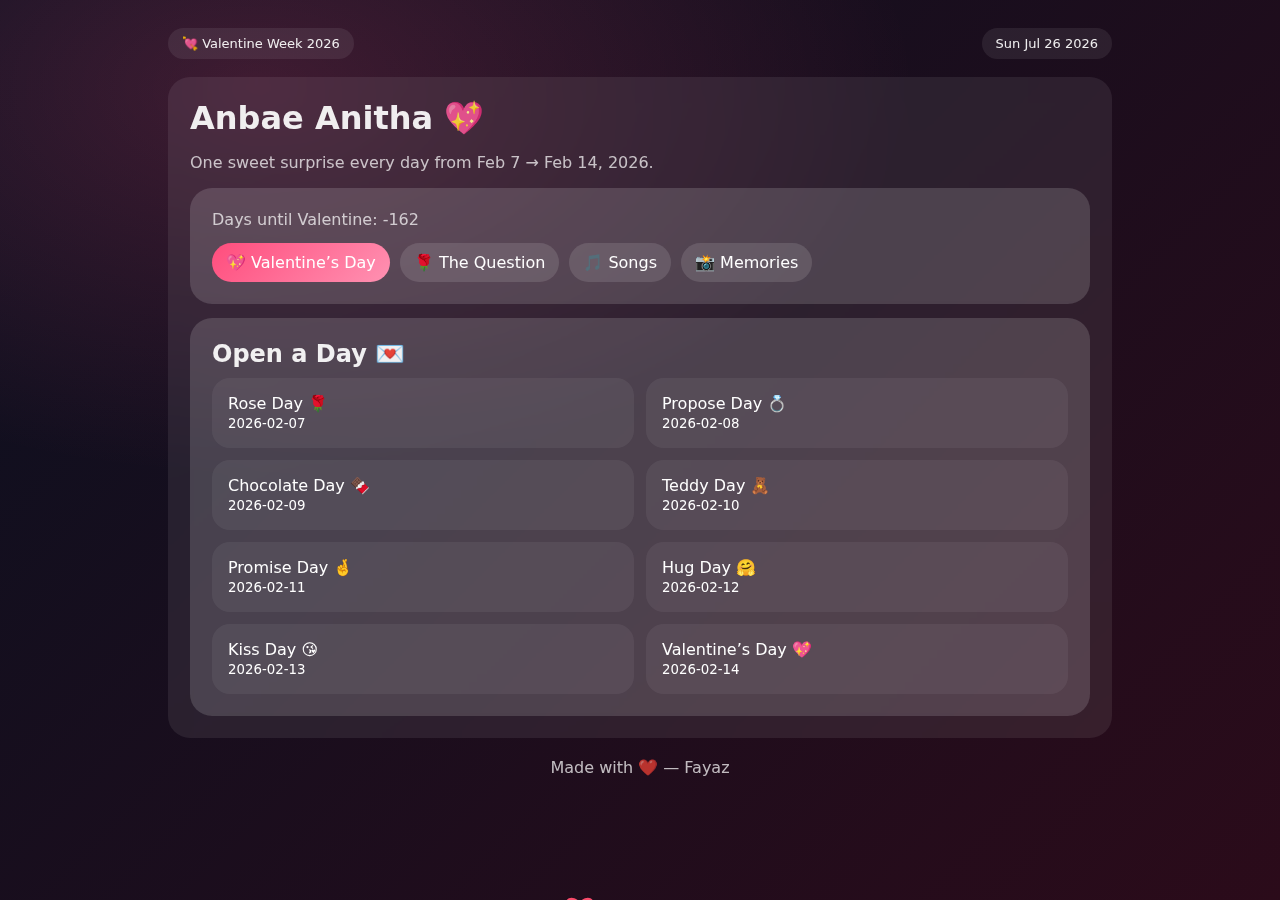
<file: index.html>
<!doctype html>
<html lang="en">
<head>
  <meta charset="utf-8" />
  <meta name="viewport" content="width=device-width,initial-scale=1" />
  <title>Valentine Week 2026 💘</title>
  <link rel="stylesheet" href="styles.css" />
  <link rel="stylesheet" href="week.css" />
</head>
<body>
<canvas id="hearts"></canvas>

<div class="wrap">
  <header>
    <div class="badge">💘 Valentine Week 2026</div>
    <div class="badge" id="today"></div>
  </header>

  <section class="hero">
    <h1>Anbae <span id="herName">Ghai</span> 💖</h1>
    <p class="sub">
      One sweet surprise every day from Feb 7 → Feb 14, 2026.
    </p>

    <div class="card" style="margin-top:14px">
      <div id="countdown" class="sub"></div>

      <div style="margin-top:14px; display:flex; gap:10px; flex-wrap:wrap;">
        <a class="btn primary" href="valentine.html">💖 Valentine’s Day</a>
        <a class="btn" href="question.html">🌹 The Question</a>
        <a class="btn" href="songs.html">🎵 Songs</a>
        <a class="btn" href="memories.html">📸 Memories</a>
      </div>
    </div>

    <div class="card" style="margin-top:14px">
      <h2 style="margin:0 0 10px">Open a Day 💌</h2>
      <div id="daysGrid" class="daysGrid"></div>
      
    </div>
  </section>

  <footer>Made with ❤️ — <span id="yourName">Fayaz</span></footer>
</div>

<script src="app.js"></script>
<script src="week.js"></script>
</body>
</html>
</file>
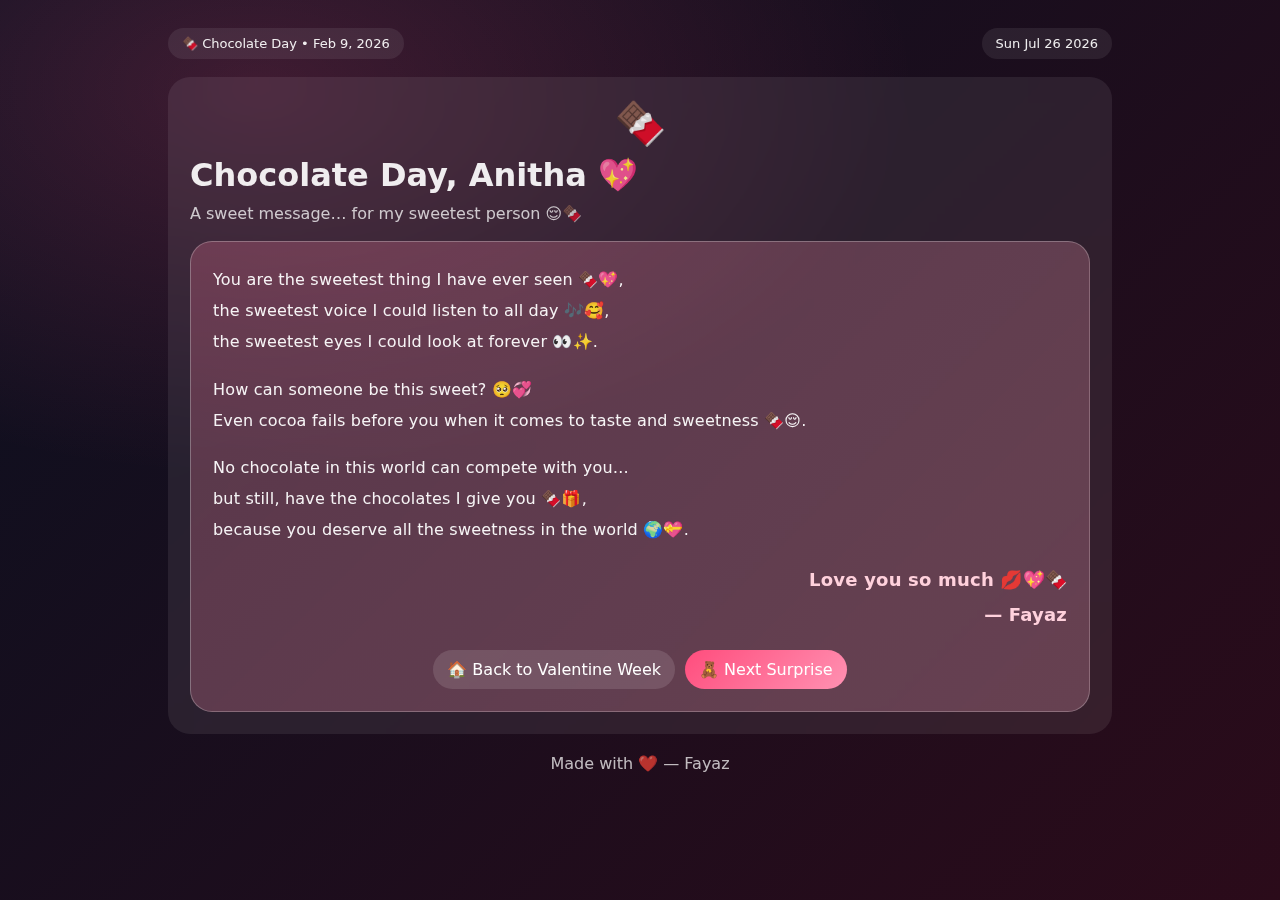
<file: chocolate.html>
<!doctype html>
<html lang="en">
<head>
  <meta charset="utf-8" />
  <meta name="viewport" content="width=device-width,initial-scale=1" />
  <title>Chocolate Day 🍫</title>

  <link rel="stylesheet" href="styles.css" />

  <style>
    .loveCard{
      background: linear-gradient(135deg, rgba(255,77,125,.18), rgba(255,145,178,.18));
      border: 1px solid rgba(255,255,255,.25);
      backdrop-filter: blur(12px);
      animation: fadeIn 1.1s ease;
    }
    .loveText{
      font-size:16px;
      line-height:1.95;
      color:rgba(255,255,255,.95);
      letter-spacing:0.2px;
    }
    .loveText p{ margin:0 0 16px; }
    .sign{
      font-size:18px;
      font-weight:650;
      color:#ffd1dc;
      text-align:right;
      margin-top:18px;
    }
    .iconTop{
      font-size:42px;
      text-align:center;
      margin-bottom:8px;
      animation: float 3s ease-in-out infinite;
    }
    .sub2{ color: rgba(255,255,255,.75); margin-top:0; }
    @keyframes fadeIn{
      from{ opacity:0; transform:translateY(14px); }
      to{ opacity:1; transform:translateY(0); }
    }
    @keyframes float{
      0%{ transform:translateY(0); }
      50%{ transform:translateY(-6px); }
      100%{ transform:translateY(0); }
    }
  </style>
</head>

<body>
<canvas id="hearts"></canvas>

<div class="wrap">
  <header>
    <div class="badge">🍫 Chocolate Day • Feb 9, 2026</div>
    <div class="badge" id="today"></div>
  </header>

  <!-- MAIN (unlocked) -->
  <section class="hero" id="main">
    <div class="iconTop">🍫</div>

    <h1>Chocolate Day, <span id="herName">My Love</span> 💖</h1>
    <p class="sub sub2">A sweet message… for my sweetest person 😌🍫</p>

    <div class="card loveCard" style="margin-top:18px">
      <div class="loveText">

        <p>
          You are the sweetest thing I have ever seen 🍫💖,<br>
          the sweetest voice I could listen to all day 🎶🥰,<br>
          the sweetest eyes I could look at forever 👀✨.
        </p>

        <p>
          How can someone be this sweet? 🥺💞<br>
          Even cocoa fails before you when it comes to taste and sweetness 🍫😌.
        </p>

        <p>
          No chocolate in this world can compete with you…<br>
          but still, have the chocolates I give you 🍫🎁,<br>
          because you deserve all the sweetness in the world 🌍💝.
        </p>

        <p class="sign">
          Love you so much 💋💖🍫<br>
          — <span id="yourName">Your Name</span>
        </p>

      </div>

      <div style="margin-top:18px; text-align:center; display:flex; gap:10px; justify-content:center; flex-wrap:wrap;">
        <a class="btn" href="index.html">🏠 Back to Valentine Week</a>
        <a class="btn primary" href="teddy.html">🧸 Next Surprise</a>
      </div>
    </div>
  </section>

  <!-- LOCKED -->
  <section class="hero" id="locked" style="display:none;">
    <div class="card" style="text-align:center;">
      <div style="font-size:44px; margin-bottom:10px;">🔒</div>
      <h1 style="margin-bottom:8px;">Locked</h1>
      <p class="sub">This page unlocks on <b>Feb 9, 2026</b>.</p>
      <div style="margin-top:14px;">
        <a class="btn primary" href="index.html">🏠 Back</a>
      </div>
    </div>
  </section>

  <footer>Made with ❤️ — <span id="yourName">Your Name</span></footer>
</div>

<script src="app.js"></script>
<script src="week.js"></script>
<script>
  // Lock check (uses week.js unlocked() function)
  if (typeof unlocked === "function" && !unlocked("2026-02-09")) {
    document.getElementById("main").style.display = "none";
    document.getElementById("locked").style.display = "block";
  }
</script>
</body>
</html>
</file>
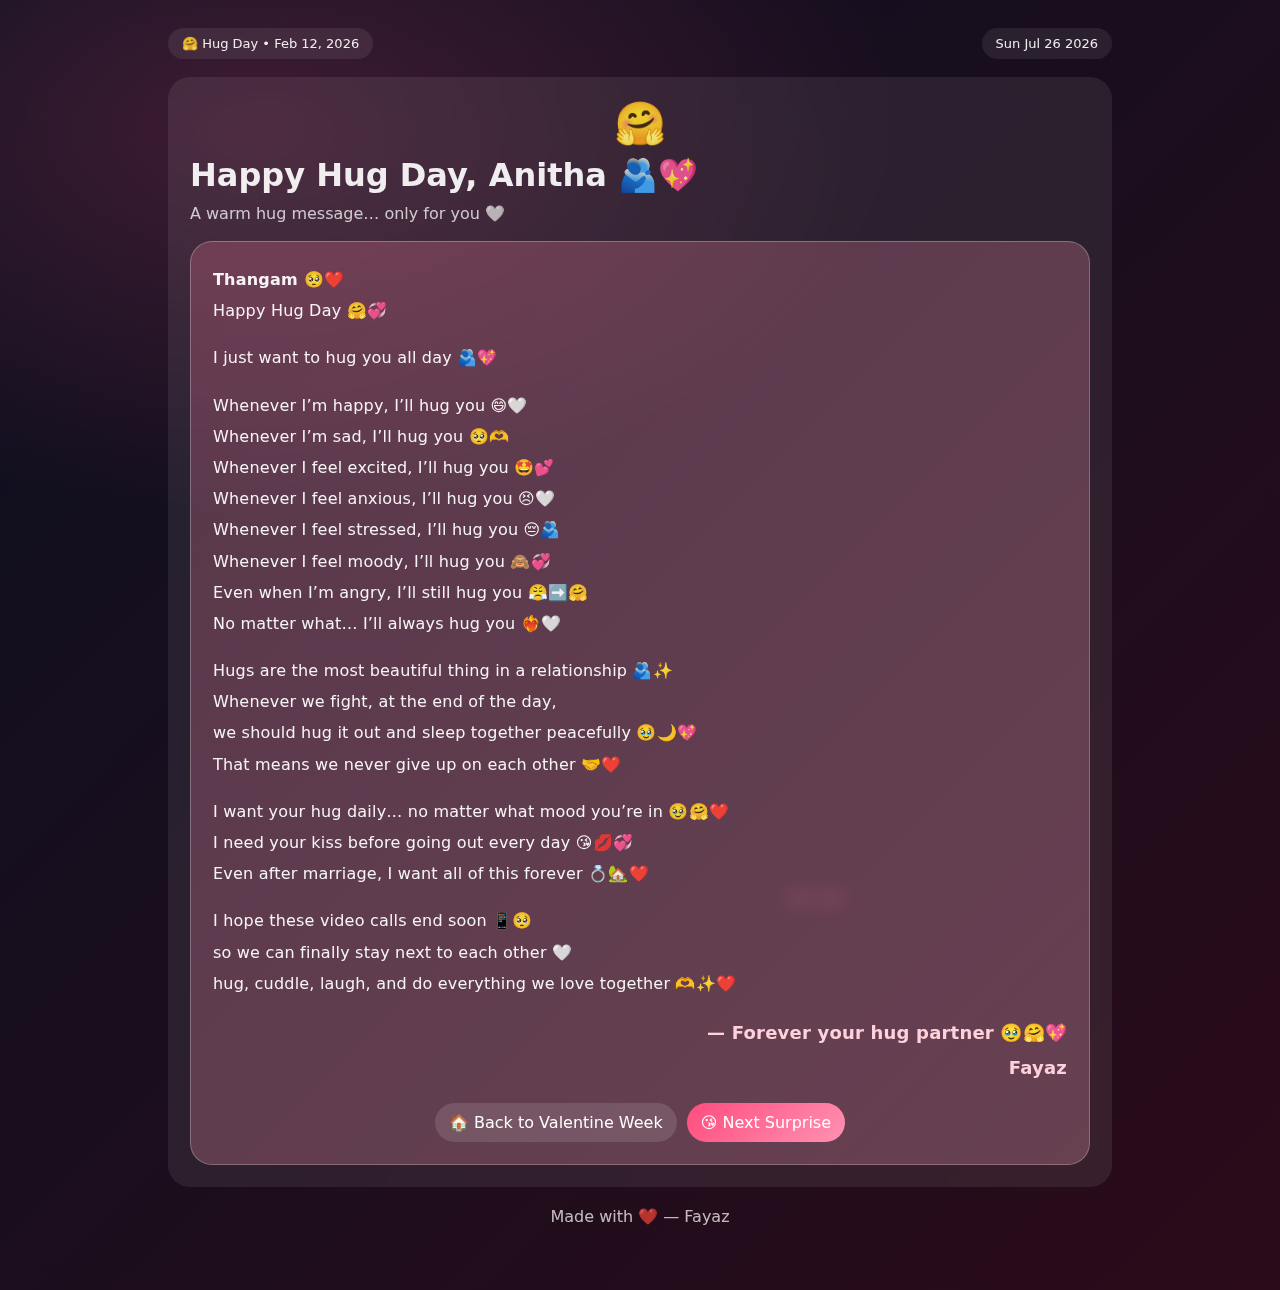
<file: hug.html>
<!doctype html>
<html lang="en">
<head>
  <meta charset="utf-8" />
  <meta name="viewport" content="width=device-width,initial-scale=1" />
  <title>Hug Day 🤗</title>

  <link rel="stylesheet" href="styles.css" />

  <style>
    .loveCard{
      background: linear-gradient(135deg, rgba(255,77,125,.18), rgba(255,145,178,.18));
      border: 1px solid rgba(255,255,255,.25);
      backdrop-filter: blur(12px);
      animation: fadeIn 1.1s ease;
    }
    .loveText{
      font-size:16px;
      line-height:1.95;
      color:rgba(255,255,255,.95);
      letter-spacing:0.2px;
    }
    .loveText p{ margin:0 0 16px; }
    .sign{
      font-size:18px;
      font-weight:650;
      color:#ffd1dc;
      text-align:right;
      margin-top:18px;
    }
    .iconTop{
      font-size:42px;
      text-align:center;
      margin-bottom:8px;
      animation: float 3s ease-in-out infinite;
    }
    .sub2{ color: rgba(255,255,255,.75); margin-top:0; }
    @keyframes fadeIn{
      from{ opacity:0; transform:translateY(14px); }
      to{ opacity:1; transform:translateY(0); }
    }
    @keyframes float{
      0%{ transform:translateY(0); }
      50%{ transform:translateY(-6px); }
      100%{ transform:translateY(0); }
    }
  </style>
</head>

<body>
<canvas id="hearts"></canvas>

<div class="wrap">
  <header>
    <div class="badge">🤗 Hug Day • Feb 12, 2026</div>
    <div class="badge" id="today"></div>
  </header>

  <!-- MAIN (unlocked) -->
  <section class="hero" id="main">
    <div class="iconTop">🤗</div>

    <h1>Happy Hug Day, <span id="herName">My Love</span> 🫂💖</h1>
    <p class="sub sub2">A warm hug message… only for you 🤍</p>

    <div class="card loveCard" style="margin-top:18px">
      <div class="loveText">

        <p><b>Thangam 🥺❤️</b><br>Happy Hug Day 🤗💞</p>

        <p>
          I just want to hug you all day 🫂💖
        </p>

        <p>
          Whenever I’m happy, I’ll hug you 😄🤍<br>
          Whenever I’m sad, I’ll hug you 🥺🫶<br>
          Whenever I feel excited, I’ll hug you 🤩💕<br>
          Whenever I feel anxious, I’ll hug you 😣🤍<br>
          Whenever I feel stressed, I’ll hug you 😔🫂<br>
          Whenever I feel moody, I’ll hug you 🙈💞<br>
          Even when I’m angry, I’ll still hug you 😤➡️🤗<br>
          No matter what… I’ll always hug you ❤️‍🔥🤍
        </p>

        <p>
          Hugs are the most beautiful thing in a relationship 🫂✨<br>
          Whenever we fight, at the end of the day,<br>
          we should hug it out and sleep together peacefully 🥹🌙💖<br>
          That means we never give up on each other 🤝❤️
        </p>

        <p>
          I want your hug daily… no matter what mood you’re in 🥹🤗❤️<br>
          I need your kiss before going out every day 😘💋💞<br>
          Even after marriage, I want all of this forever 💍🏡❤️
        </p>

        <p>
          I hope these video calls end soon 📱🥺<br>
          so we can finally stay next to each other 🤍<br>
          hug, cuddle, laugh, and do everything we love together 🫶✨❤️
        </p>

        <p class="sign">
          — Forever your hug partner 🥹🤗💖<br>
          <span id="yourName">Your Name</span>
        </p>

      </div>

      <div style="margin-top:18px; text-align:center; display:flex; gap:10px; justify-content:center; flex-wrap:wrap;">
        <a class="btn" href="index.html">🏠 Back to Valentine Week</a>
        <a class="btn primary" href="kiss.html">😘 Next Surprise</a>
      </div>
    </div>
  </section>

  <!-- LOCKED -->
  <section class="hero" id="locked" style="display:none;">
    <div class="card" style="text-align:center;">
      <div style="font-size:44px; margin-bottom:10px;">🔒</div>
      <h1 style="margin-bottom:8px;">Locked</h1>
      <p class="sub">This page unlocks on <b>Feb 12, 2026</b>.</p>
      <div style="margin-top:14px;">
        <a class="btn primary" href="index.html">🏠 Back</a>
      </div>
    </div>
  </section>

  <footer>Made with ❤️ — <span id="yourName">Your Name</span></footer>
</div>

<script src="app.js"></script>
<script src="week.js"></script>
<script>
  // Lock check (uses week.js unlocked() function)
  if (typeof unlocked === "function" && !unlocked("2026-02-12")) {
    document.getElementById("main").style.display = "none";
    document.getElementById("locked").style.display = "block";
  }
</script>
</body>
</html>
</file>
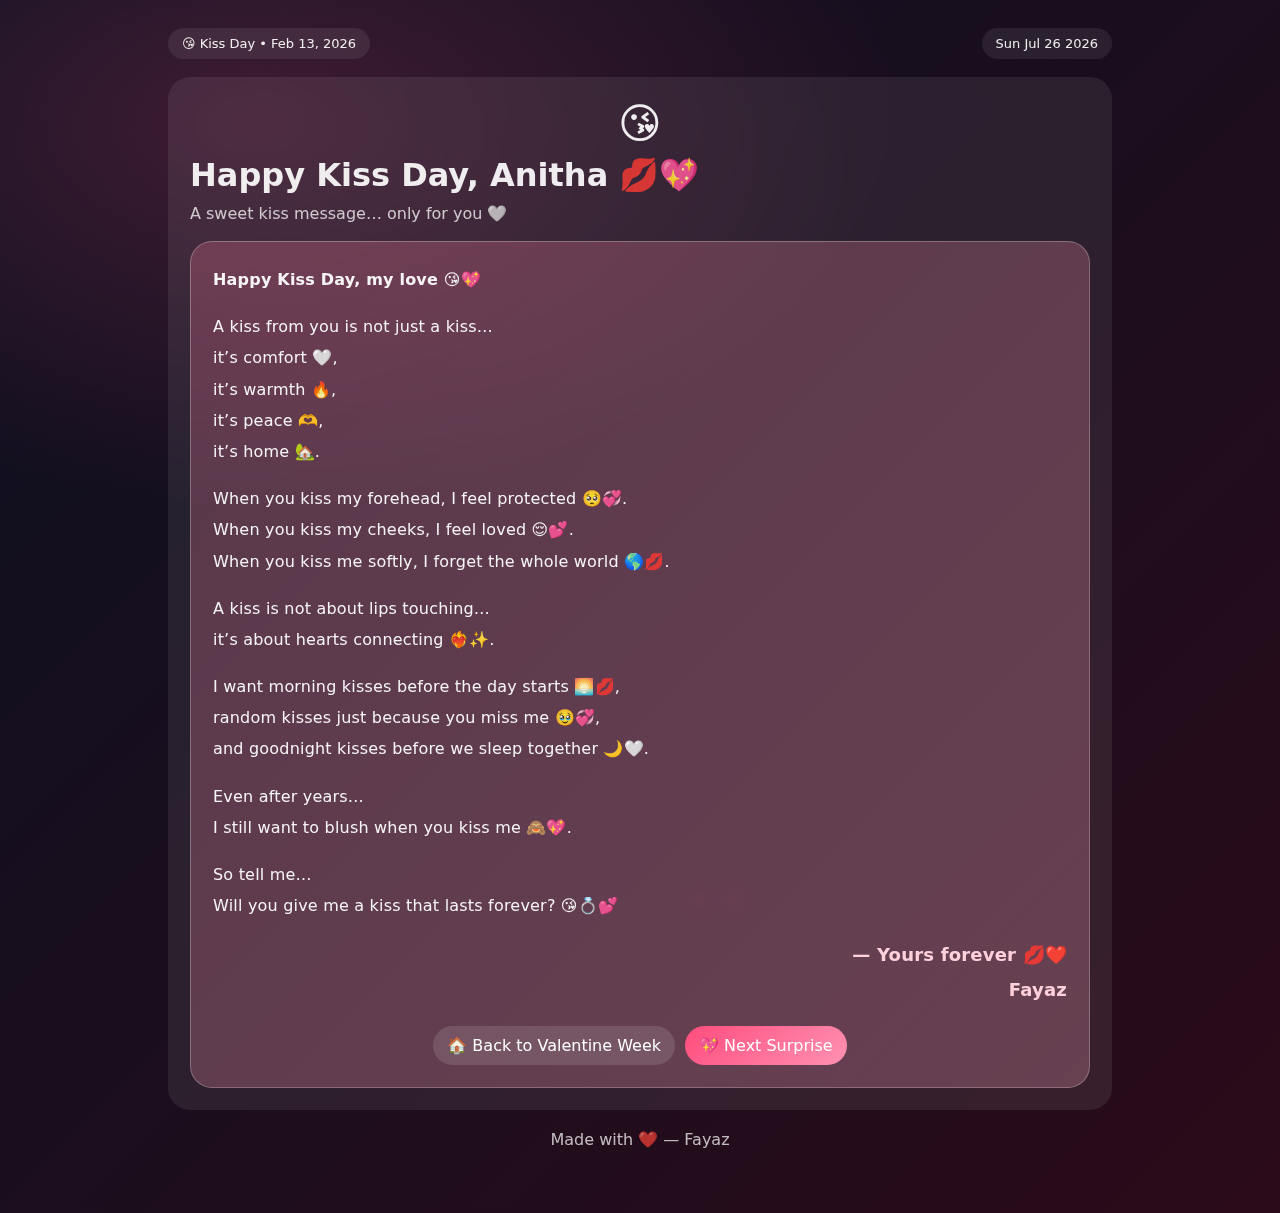
<file: kiss.html>
<!doctype html>
<html lang="en">
<head>
  <meta charset="utf-8" />
  <meta name="viewport" content="width=device-width,initial-scale=1" />
  <title>Kiss Day 😘</title>

  <link rel="stylesheet" href="styles.css" />

  <style>
    .loveCard{
      background: linear-gradient(135deg, rgba(255,77,125,.18), rgba(255,145,178,.18));
      border: 1px solid rgba(255,255,255,.25);
      backdrop-filter: blur(12px);
      animation: fadeIn 1.1s ease;
    }
    .loveText{
      font-size:16px;
      line-height:1.95;
      color:rgba(255,255,255,.95);
      letter-spacing:0.2px;
    }
    .loveText p{ margin:0 0 16px; }
    .sign{
      font-size:18px;
      font-weight:650;
      color:#ffd1dc;
      text-align:right;
      margin-top:18px;
    }
    .iconTop{
      font-size:42px;
      text-align:center;
      margin-bottom:8px;
      animation: float 3s ease-in-out infinite;
    }
    .sub2{ color: rgba(255,255,255,.75); margin-top:0; }
    @keyframes fadeIn{
      from{ opacity:0; transform:translateY(14px); }
      to{ opacity:1; transform:translateY(0); }
    }
    @keyframes float{
      0%{ transform:translateY(0); }
      50%{ transform:translateY(-6px); }
      100%{ transform:translateY(0); }
    }
  </style>
</head>

<body>
<canvas id="hearts"></canvas>

<div class="wrap">
  <header>
    <div class="badge">😘 Kiss Day • Feb 13, 2026</div>
    <div class="badge" id="today"></div>
  </header>

  <!-- MAIN (unlocked) -->
  <section class="hero" id="main">
    <div class="iconTop">😘</div>

    <h1>Happy Kiss Day, <span id="herName">My Love</span> 💋💖</h1>
    <p class="sub sub2">A sweet kiss message… only for you 🤍</p>

    <div class="card loveCard" style="margin-top:18px">
      <div class="loveText">

        <p><b>Happy Kiss Day, my love 😘💖</b></p>

        <p>
          A kiss from you is not just a kiss…<br>
          it’s comfort 🤍,<br>
          it’s warmth 🔥,<br>
          it’s peace 🫶,<br>
          it’s home 🏡.
        </p>

        <p>
          When you kiss my forehead, I feel protected 🥺💞.<br>
          When you kiss my cheeks, I feel loved 😌💕.<br>
          When you kiss me softly, I forget the whole world 🌎💋.
        </p>

        <p>
          A kiss is not about lips touching…<br>
          it’s about hearts connecting ❤️‍🔥✨.
        </p>

        <p>
          I want morning kisses before the day starts 🌅💋,<br>
          random kisses just because you miss me 🥹💞,<br>
          and goodnight kisses before we sleep together 🌙🤍.
        </p>

        <p>
          Even after years…<br>
          I still want to blush when you kiss me 🙈💖.
        </p>

        <p>
          So tell me…<br>
          Will you give me a kiss that lasts forever? 😘💍💕
        </p>

        <p class="sign">
          — Yours forever 💋❤️<br>
          <span id="yourName">Your Name</span>
        </p>

      </div>

      <div style="margin-top:18px; text-align:center; display:flex; gap:10px; justify-content:center; flex-wrap:wrap;">
        <a class="btn" href="index.html">🏠 Back to Valentine Week</a>
        <a class="btn primary" href="valentine.html">💖 Next Surprise</a>
      </div>
    </div>
  </section>

  <!-- LOCKED -->
  <section class="hero" id="locked" style="display:none;">
    <div class="card" style="text-align:center;">
      <div style="font-size:44px; margin-bottom:10px;">🔒</div>
      <h1 style="margin-bottom:8px;">Locked</h1>
      <p class="sub">This page unlocks on <b>Feb 13, 2026</b>.</p>
      <div style="margin-top:14px;">
        <a class="btn primary" href="index.html">🏠 Back</a>
      </div>
    </div>
  </section>

  <footer>Made with ❤️ — <span id="yourName">Your Name</span></footer>
</div>

<script src="app.js"></script>
<script src="week.js"></script>
<script>
  // Lock check (uses week.js unlocked() function)
  if (typeof unlocked === "function" && !unlocked("2026-02-13")) {
    document.getElementById("main").style.display = "none";
    document.getElementById("locked").style.display = "block";
  }
</script>
</body>
</html>
</file>
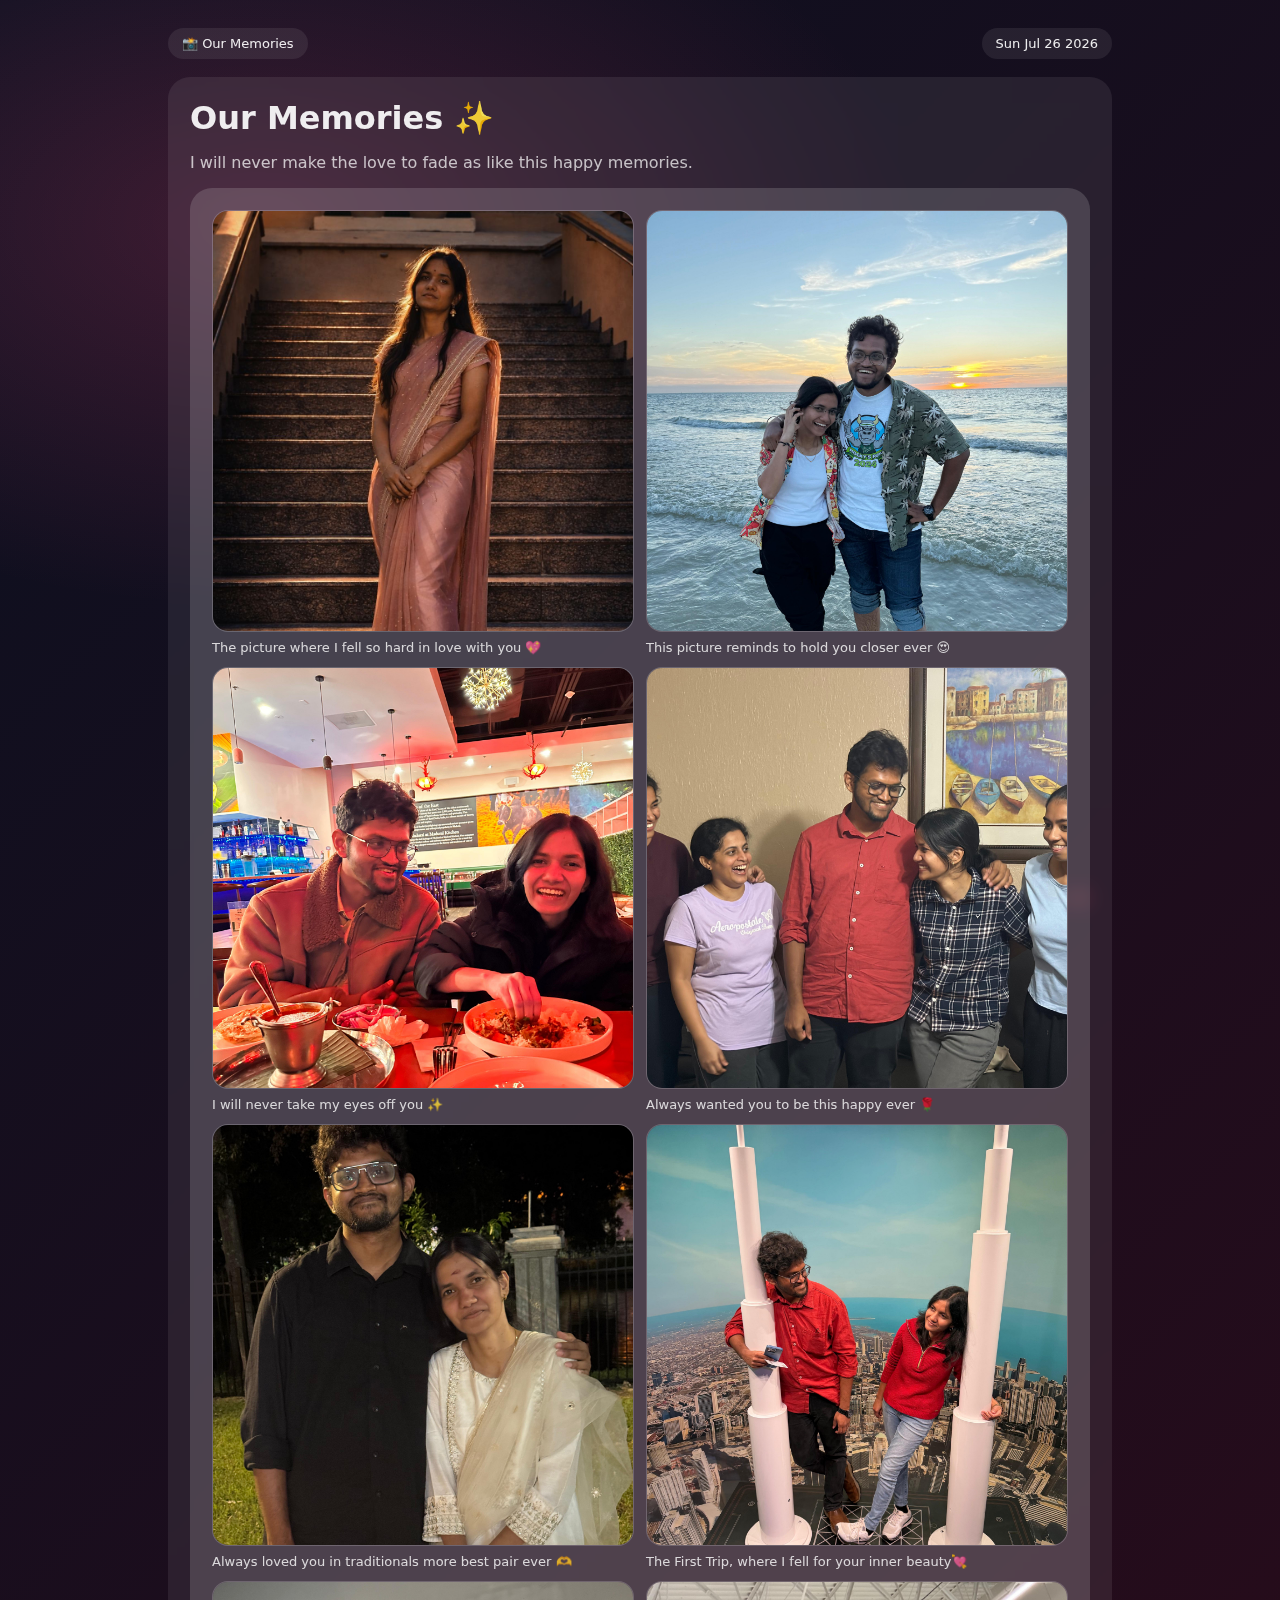
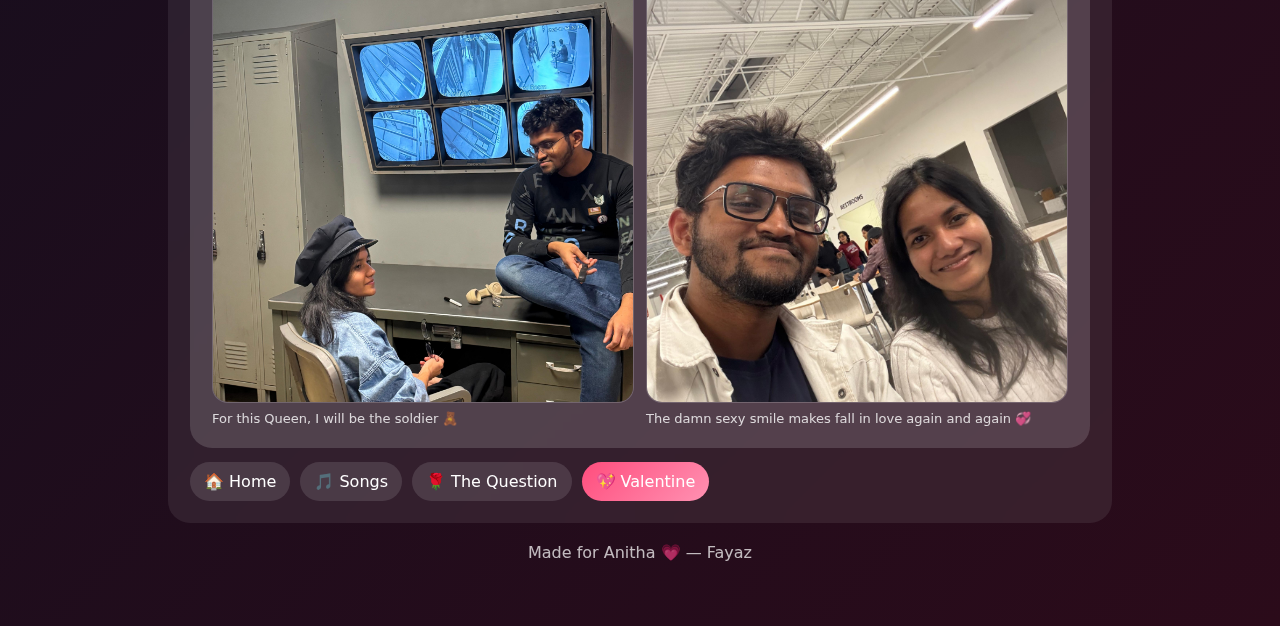
<file: memories.html>
<!doctype html>
<html lang="en">
<head>
  <meta charset="utf-8" />
  <meta name="viewport" content="width=device-width,initial-scale=1" />
  <title>Our Memories 📸</title>
  <link rel="stylesheet" href="styles.css" />
  <style>
    /* Equal-size photo grid (safe even if styles.css doesn't include it yet) */
    .memGrid{
      display:grid;
      grid-template-columns: repeat(2, 1fr);
      gap:12px;
    }
    @media (max-width: 520px){
      .memGrid{ grid-template-columns: 1fr; }
    }
    .memTile{
        width:100%;
        aspect-ratio: 1 / 1;   /* forces perfect square */
        border-radius:16px;
        overflow:hidden;
        background: rgba(255,255,255,.06);
        border:1px solid rgba(255,255,255,.14);
    }
    .memTile img{
        width:100%;
        height:100%;
        object-fit: cover;
        object-position: center 25%;
        display:block;
    }   

    .cap{
      margin-top:8px;
      color: rgba(255,255,255,.80);
      font-size:13px;
    }
    
  </style>
</head>

<body>
<canvas id="hearts"></canvas>

<div class="wrap">
  <header>
    <div class="badge">📸 Our Memories</div>
    <div class="badge" id="today"></div>
  </header>

  <section class="hero">
    <h1>Our Memories ✨</h1>
    <p class="sub">I will never make the love to fade as like this happy memories.</p>

    <div class="card" style="margin-top:14px">
      <div class="memGrid">

        <!-- ✅ IMPORTANT: Spaces in filenames can cause issues. Best: rename to photo1.jpg etc.
             If you keep the WhatsApp filename, use %20 for spaces OR keep as-is if it loads fine. -->

        <div>
          <div class="memTile">
            <img src="./IMAGES/photo1.jpeg" alt="Memory 1" class="topFix">
          </div>
          <div class="cap">The picture where I fell so hard in love with you 💖</div>
        </div>

        <div>
          <div class="memTile">
            <img src="./IMAGES/photo2.jpeg" alt="Memory 2">
          </div>
          <div class="cap">This picture reminds to hold you closer ever 😍</div>
        </div>

        <div>
          <div class="memTile">
            <img src="./IMAGES/photo3.jpeg" alt="Memory 3">
          </div>
          <div class="cap">I will never take my eyes off you ✨</div>
        </div>

        <div>
          <div class="memTile">
            <img src="./IMAGES/photo4.jpeg" alt="Memory 4" class="containFix">
          </div>
          <div class="cap">Always wanted you to be this happy ever 🌹</div>
        </div>

        <div>
          <div class="memTile">
            <img src="./IMAGES/photo5.jpeg" alt="Memory 5" class="topFix">
          </div>
          <div class="cap">Always loved you in traditionals more best pair ever 🫶</div>
        </div>

        <div>
          <div class="memTile">
            <img src="./IMAGES/photo6.jpeg" alt="Memory 6">
          </div>
          <div class="cap">The First Trip, where I fell for your inner beauty💘</div>
        </div>

        <div>
          <div class="memTile">
            <img src="./IMAGES/photo7.jpeg" alt="Memory 7">
          </div>
          <div class="cap">For this Queen, I will be the soldier 🧸</div>
        </div>

        <div>
          <div class="memTile">
            <img src="./IMAGES/photo8.jpeg" alt="Memory 8">
          </div>
          <div class="cap">The damn sexy smile makes fall in love again and again 💞</div>
        </div>

      </div>

     
    </div>

    <div style="margin-top:14px; display:flex; gap:10px; flex-wrap:wrap;">
      <a class="btn" href="index.html">🏠 Home</a>
      <a class="btn" href="songs.html">🎵 Songs</a>
      <a class="btn" href="question.html">🌹 The Question</a>
      <a class="btn primary" href="valentine.html">💖 Valentine</a>
    </div>
  </section>

  <footer>Made for <span id="herName">My Love</span> 💗 — <span id="yourName">Fayaz</span></footer>
</div>

<script src="app.js"></script>
</body>
</html>
</file>
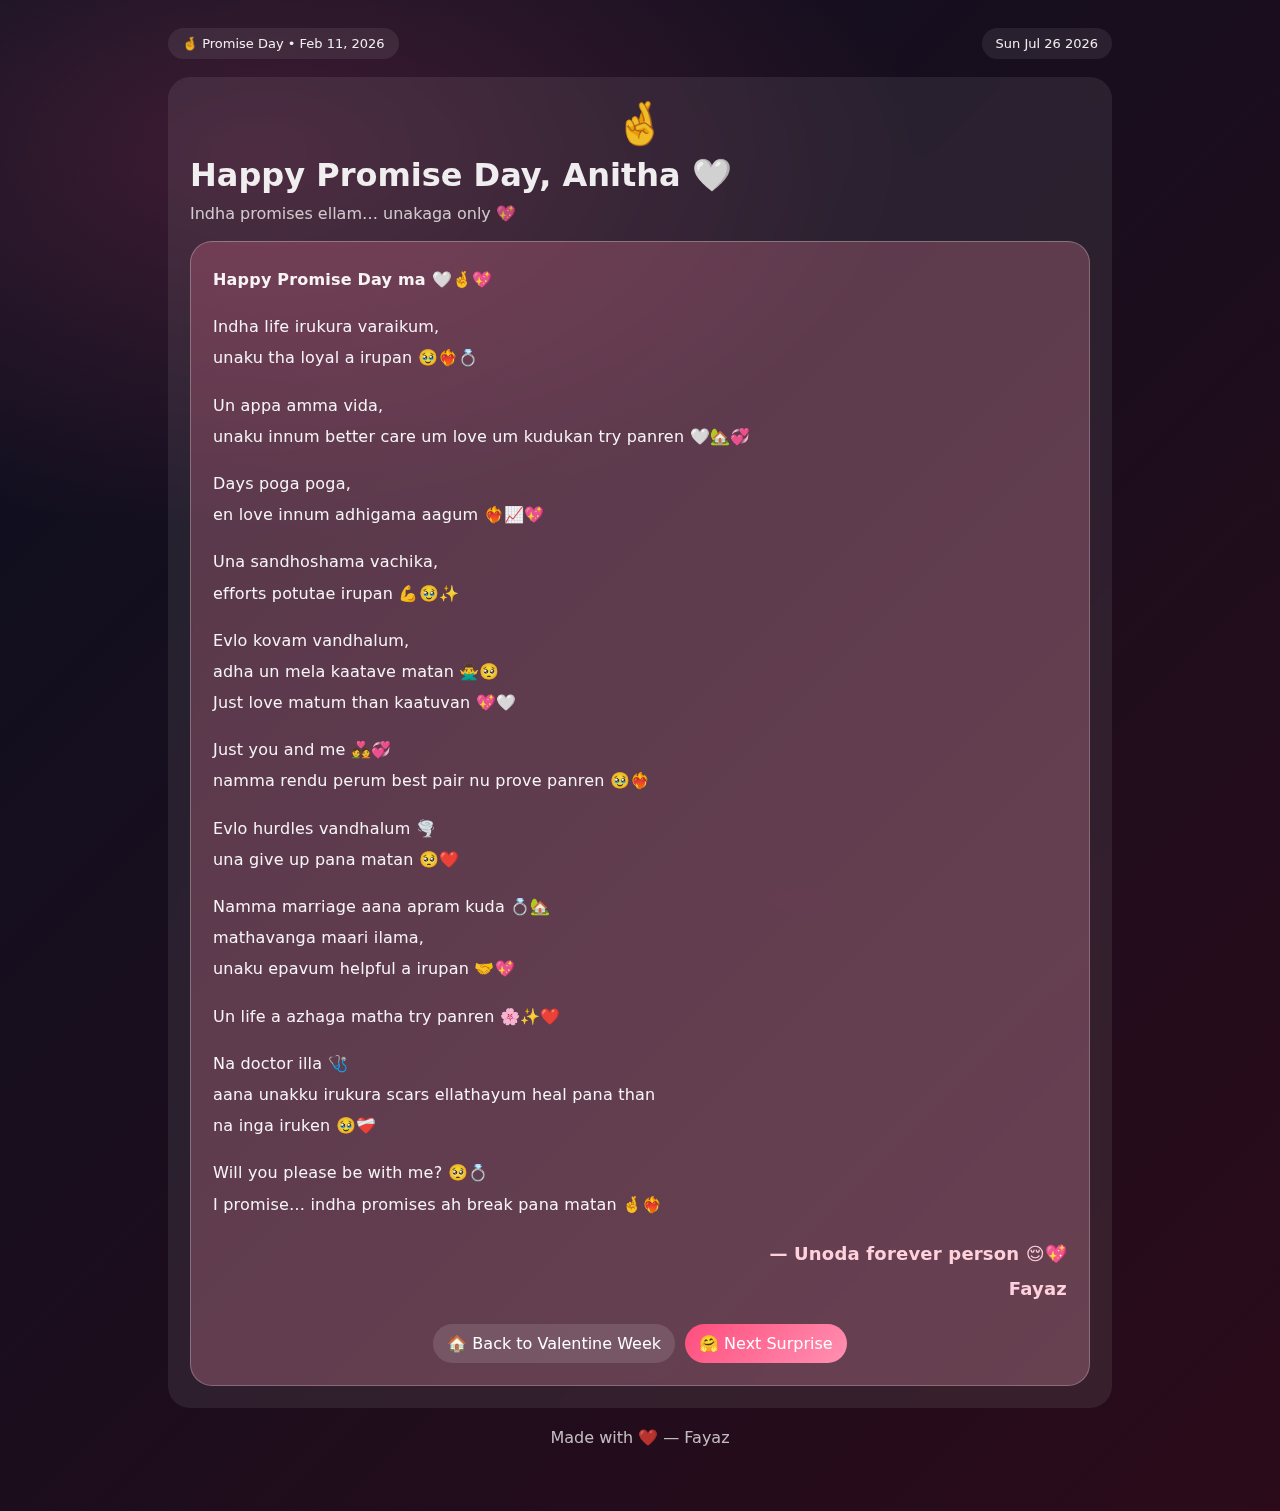
<file: promise.html>
<!doctype html>
<html lang="en">
<head>
  <meta charset="utf-8" />
  <meta name="viewport" content="width=device-width,initial-scale=1" />
  <title>Promise Day 🤞</title>

  <link rel="stylesheet" href="styles.css" />

  <style>
    .loveCard{
      background: linear-gradient(135deg, rgba(255,77,125,.18), rgba(255,145,178,.18));
      border: 1px solid rgba(255,255,255,.25);
      backdrop-filter: blur(12px);
      animation: fadeIn 1.1s ease;
    }
    .loveText{
      font-size:16px;
      line-height:1.95;
      color:rgba(255,255,255,.95);
      letter-spacing:0.2px;
    }
    .loveText p{ margin:0 0 16px; }
    .sign{
      font-size:18px;
      font-weight:650;
      color:#ffd1dc;
      text-align:right;
      margin-top:18px;
    }
    .iconTop{
      font-size:42px;
      text-align:center;
      margin-bottom:8px;
      animation: float 3s ease-in-out infinite;
    }
    .sub2{ color: rgba(255,255,255,.75); margin-top:0; }
    @keyframes fadeIn{
      from{ opacity:0; transform:translateY(14px); }
      to{ opacity:1; transform:translateY(0); }
    }
    @keyframes float{
      0%{ transform:translateY(0); }
      50%{ transform:translateY(-6px); }
      100%{ transform:translateY(0); }
    }
  </style>
</head>

<body>
<canvas id="hearts"></canvas>

<div class="wrap">
  <header>
    <div class="badge">🤞 Promise Day • Feb 11, 2026</div>
    <div class="badge" id="today"></div>
  </header>

  <!-- MAIN (unlocked) -->
  <section class="hero" id="main">
    <div class="iconTop">🤞</div>

    <h1>Happy Promise Day, <span id="herName">My Love</span> 🤍</h1>
    <p class="sub sub2">Indha promises ellam… unakaga only 💖</p>

    <div class="card loveCard" style="margin-top:18px">
      <div class="loveText">

        <p><b>Happy Promise Day ma 🤍🤞💖</b></p>

        <p>
          Indha life irukura varaikum,<br>
          unaku tha loyal a irupan 🥹❤️‍🔥💍
        </p>

        <p>
          Un appa amma vida,<br>
          unaku innum better care um love um kudukan try panren 🤍🏡💞
        </p>

        <p>
          Days poga poga,<br>
          en love innum adhigama aagum ❤️‍🔥📈💖
        </p>

        <p>
          Una sandhoshama vachika,<br>
          efforts potutae irupan 💪🥹✨
        </p>

        <p>
          Evlo kovam vandhalum,<br>
          adha un mela kaatave matan 🙅‍♂️🥺<br>
          Just love matum than kaatuvan 💖🤍
        </p>

        <p>
          Just you and me 💑💞<br>
          namma rendu perum best pair nu prove panren 🥹❤️‍🔥
        </p>

        <p>
          Evlo hurdles vandhalum 🌪️<br>
          una give up pana matan 🥺❤️
        </p>

        <p>
          Namma marriage aana apram kuda 💍🏡<br>
          mathavanga maari ilama,<br>
          unaku epavum helpful a irupan 🤝💖
        </p>

        <p>
          Un life a azhaga matha try panren 🌸✨❤️
        </p>

        <p>
          Na doctor illa 🩺<br>
          aana unakku irukura scars ellathayum heal pana than<br>
          na inga iruken 🥹❤️‍🩹
        </p>

        <p>
          Will you please be with me? 🥺💍<br>
          I promise… indha promises ah break pana matan 🤞❤️‍🔥
        </p>

        <p class="sign">
          — Unoda forever person 😌💖<br>
          <span id="yourName">Your Name</span>
        </p>

      </div>

      <div style="margin-top:18px; text-align:center; display:flex; gap:10px; justify-content:center; flex-wrap:wrap;">
        <a class="btn" href="index.html">🏠 Back to Valentine Week</a>
        <a class="btn primary" href="hug.html">🤗 Next Surprise</a>
      </div>
    </div>
  </section>

  <!-- LOCKED -->
  <section class="hero" id="locked" style="display:none;">
    <div class="card" style="text-align:center;">
      <div style="font-size:44px; margin-bottom:10px;">🔒</div>
      <h1 style="margin-bottom:8px;">Locked</h1>
      <p class="sub">This page unlocks on <b>Feb 11, 2026</b>.</p>
      <div style="margin-top:14px;">
        <a class="btn primary" href="index.html">🏠 Back</a>
      </div>
    </div>
  </section>

  <footer>Made with ❤️ — <span id="yourName">Your Name</span></footer>
</div>

<script src="app.js"></script>
<script src="week.js"></script>
<script>
  // Lock check (uses week.js unlocked() function)
  if (typeof unlocked === "function" && !unlocked("2026-02-11")) {
    document.getElementById("main").style.display = "none";
    document.getElementById("locked").style.display = "block";
  }
</script>
</body>
</html>
</file>
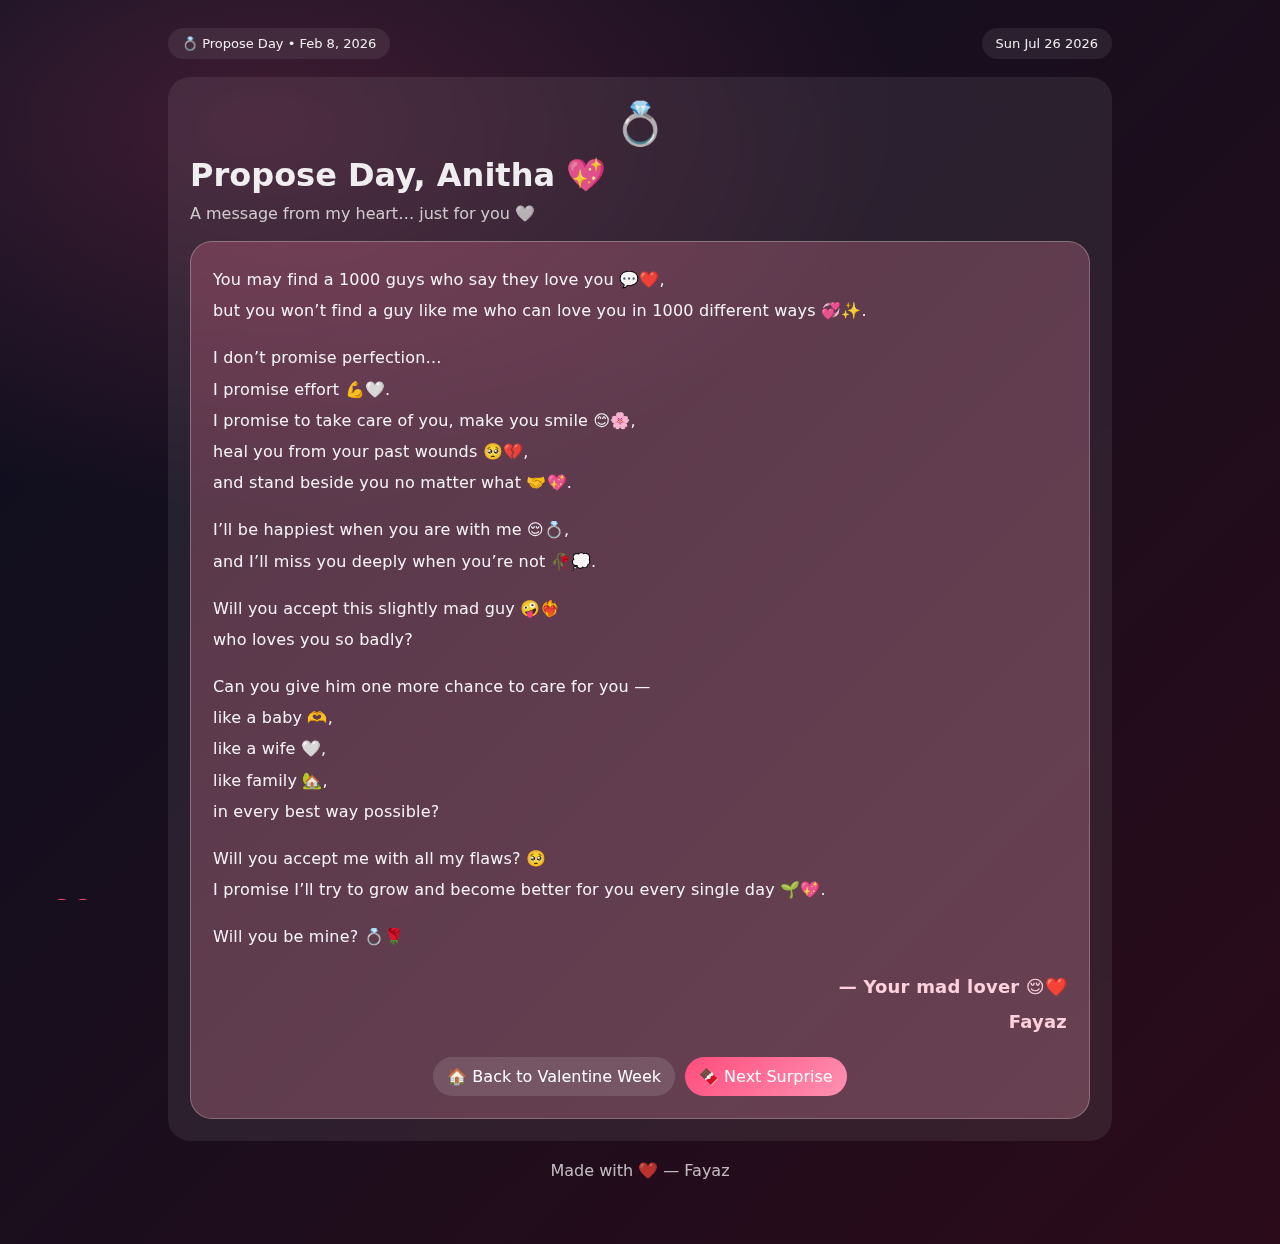
<file: propose.html>
<!doctype html>
<html lang="en">
<head>
  <meta charset="utf-8" />
  <meta name="viewport" content="width=device-width,initial-scale=1" />
  <title>Propose Day 💍</title>

  <link rel="stylesheet" href="styles.css" />

  <style>
    .loveCard{
      background: linear-gradient(135deg, rgba(255,77,125,.18), rgba(255,145,178,.18));
      border: 1px solid rgba(255,255,255,.25);
      backdrop-filter: blur(12px);
      animation: fadeIn 1.1s ease;
    }
    .loveText{
      font-size:16px;
      line-height:1.95;
      color:rgba(255,255,255,.95);
      letter-spacing:0.2px;
    }
    .loveText p{ margin:0 0 16px; }
    .sign{
      font-size:18px;
      font-weight:650;
      color:#ffd1dc;
      text-align:right;
      margin-top:18px;
    }
    .iconTop{
      font-size:42px;
      text-align:center;
      margin-bottom:8px;
      animation: float 3s ease-in-out infinite;
    }
    .sub2{ color: rgba(255,255,255,.75); margin-top:0; }
    @keyframes fadeIn{
      from{ opacity:0; transform:translateY(14px); }
      to{ opacity:1; transform:translateY(0); }
    }
    @keyframes float{
      0%{ transform:translateY(0); }
      50%{ transform:translateY(-6px); }
      100%{ transform:translateY(0); }
    }
  </style>
</head>

<body>
<canvas id="hearts"></canvas>

<div class="wrap">
  <header>
    <div class="badge">💍 Propose Day • Feb 8, 2026</div>
    <div class="badge" id="today"></div>
  </header>

  <!-- MAIN (unlocked) -->
  <section class="hero" id="main">
    <div class="iconTop">💍</div>

    <h1>Propose Day, <span id="herName">My Love</span> 💖</h1>
    <p class="sub sub2">A message from my heart… just for you 🤍</p>

    <div class="card loveCard" style="margin-top:18px">
      <div class="loveText">

        <p>
          You may find a 1000 guys who say they love you 💬❤️,<br>
          but you won’t find a guy like me who can love you in 1000 different ways 💞✨.
        </p>

        <p>
          I don’t promise perfection…<br>
          I promise effort 💪🤍.<br>
          I promise to take care of you, make you smile 😊🌸,<br>
          heal you from your past wounds 🥺💔,<br>
          and stand beside you no matter what 🤝💖.
        </p>

        <p>
          I’ll be happiest when you are with me 😌💍,<br>
          and I’ll miss you deeply when you’re not 🥀💭.
        </p>

        <p>
          Will you accept this slightly mad guy 🤪❤️‍🔥<br>
          who loves you so badly?
        </p>

        <p>
          Can you give him one more chance to care for you —<br>
          like a baby 🫶,<br>
          like a wife 🤍,<br>
          like family 🏡,<br>
          in every best way possible?
        </p>

        <p>
          Will you accept me with all my flaws? 🥺<br>
          I promise I’ll try to grow and become better for you every single day 🌱💖.
        </p>

        <p>
          Will you be mine? 💍🌹
        </p>

        <p class="sign">
          — Your mad lover 😌❤️<br>
          <span id="yourName">Your Name</span>
        </p>

      </div>

      <div style="margin-top:18px; text-align:center; display:flex; gap:10px; justify-content:center; flex-wrap:wrap;">
        <a class="btn" href="index.html">🏠 Back to Valentine Week</a>
        <a class="btn primary" href="chocolate.html">🍫 Next Surprise</a>
      </div>
    </div>
  </section>

  <!-- LOCKED -->
  <section class="hero" id="locked" style="display:none;">
    <div class="card" style="text-align:center;">
      <div style="font-size:44px; margin-bottom:10px;">🔒</div>
      <h1 style="margin-bottom:8px;">Locked</h1>
      <p class="sub">This page unlocks on <b>Feb 8, 2026</b>.</p>
      <div style="margin-top:14px;">
        <a class="btn primary" href="index.html">🏠 Back</a>
      </div>
    </div>
  </section>

  <footer>Made with ❤️ — <span id="yourName">Your Name</span></footer>
</div>

<script src="app.js"></script>
<script src="week.js"></script>
<script>
  // Lock check (uses week.js unlocked() function)
  if (typeof unlocked === "function" && !unlocked("2026-02-08")) {
    document.getElementById("main").style.display = "none";
    document.getElementById("locked").style.display = "block";
  }
</script>
</body>
</html>
</file>
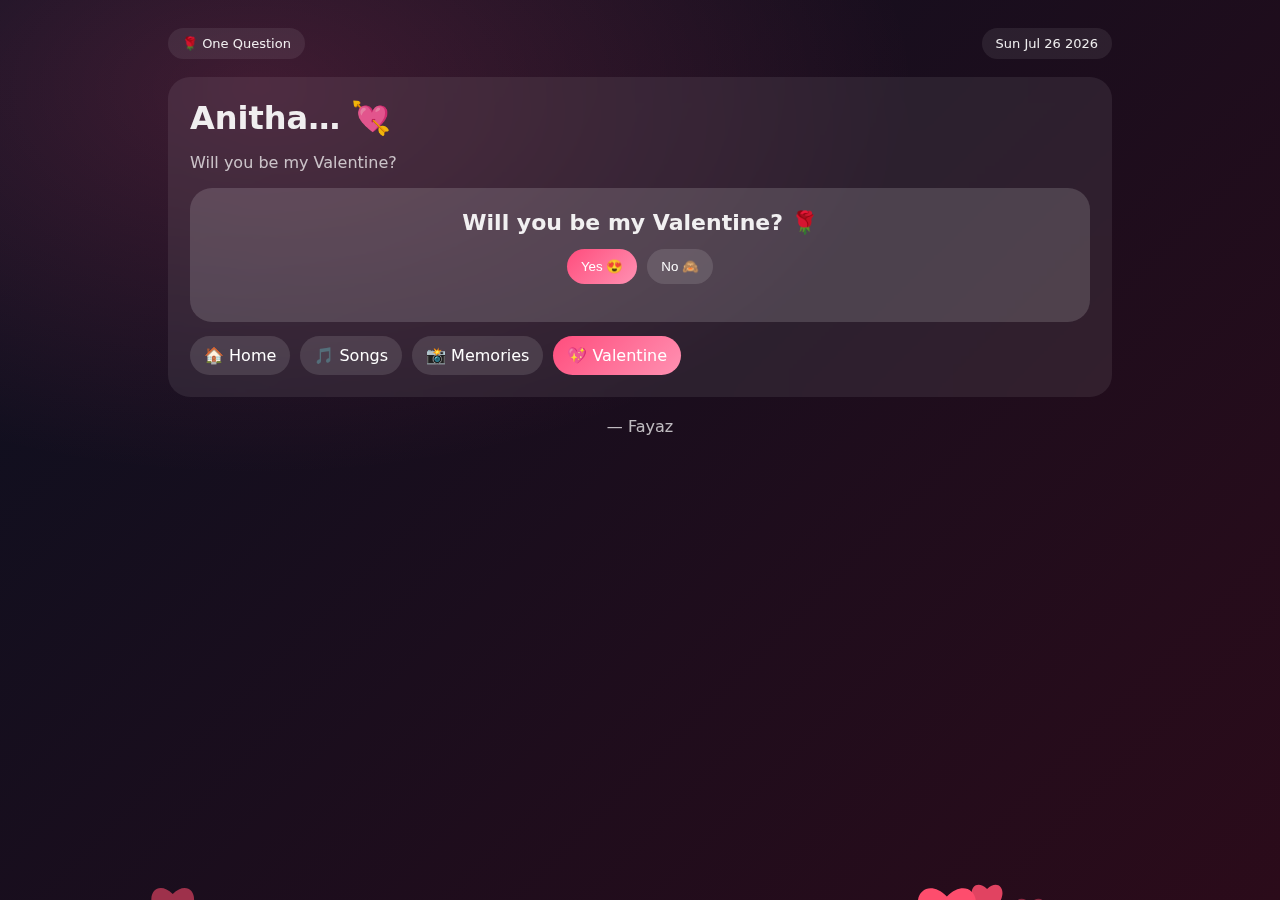
<file: question.html>
<!doctype html>
<html lang="en">
<head>
  <meta charset="utf-8" />
  <meta name="viewport" content="width=device-width,initial-scale=1" />
  <title>The Question 🌹</title>
  <link rel="stylesheet" href="styles.css" />
</head>
<body>
<canvas id="hearts"></canvas>

<div class="wrap">
  <header>
    <div class="badge">🌹 One Question</div>
    <div class="badge" id="today"></div>
  </header>

  <section class="hero">
    <h1><span id="herName">My Love</span>… 💘</h1>
    <p class="sub">Will you be my Valentine?</p>

    <div class="card" style="margin-top:14px; text-align:center;">
      <div style="font-size:22px; font-weight:800; margin-bottom:14px;">
        Will you be my Valentine? 🌹
      </div>

      <div style="display:flex; gap:10px; justify-content:center; flex-wrap:wrap;">
        <button class="primary" id="yesBtn">Yes 😍</button>
        <button id="noBtn">No 🙈</button>
      </div>

      <p class="sub" id="note" style="margin-top:14px;"></p>
      <div id="big" style="margin-top:10px; font-size:18px; color:rgba(255,255,255,.9)"></div>
    </div>

    <div style="margin-top:14px; display:flex; gap:10px; flex-wrap:wrap;">
      <a class="btn" href="index.html">🏠 Home</a>
      <a class="btn" href="songs.html">🎵 Songs</a>
      <a class="btn" href="memories.html">📸 Memories</a>
      <a class="btn primary" href="valentine.html">💖 Valentine</a>
    </div>
  </section>

  <footer>— <span id="yourName">Your Name</span></footer>
</div>

<script src="app.js"></script>
<script>
  const yesBtn = document.getElementById("yesBtn");
  const noBtn = document.getElementById("noBtn");
  const note = document.getElementById("note");
  const big = document.getElementById("big");

  const hoverMessages = [
    "Pls click YES 🥺💘",
    "Pls don’t say NO 🙈",
    "Don’t hang me like this 😭",
    "Please… my heart is shaking 😅",
    "Are you teasing me? 😏 click YES",
    "No option is not available 😌",
    "System error ❌ YES only",
    "Don’t break my tiny heart 🥲",
    "I’ll cry now 😭 just press YES",
    "Please don’t reject me 😆💗",
    "You know you love me 😌",
    "Stop playing and click YES 😍",
    "Be kind… press YES 🌹",
    "Romantic emergency 🚨 YES only!",
    "You touched NO… I felt that 💔😄"
  ];

  function confettiBurst(){
    // Quick confetti using the same canvas
    const canvas = document.getElementById("hearts");
    const ctx = canvas.getContext("2d");
    const W = canvas.width, H = canvas.height;

    const pieces = Array.from({length:120}, () => ({
      x: Math.random()*W,
      y: -20,
      vx: (Math.random()*2-1) * 2,
      vy: (Math.random()*2+2) * 2,
      s: (Math.random()*4+3) * 1.5,
      a: Math.random()*Math.PI*2
    }));

    let frames = 0;
    (function tick(){
      frames++;
      pieces.forEach(p => {
        p.x += p.vx;
        p.y += p.vy;
        p.a += 0.12;
        ctx.save();
        ctx.translate(p.x, p.y);
        ctx.rotate(p.a);
        ctx.fillStyle = "rgba(255,209,220,.9)";
        ctx.fillRect(-p.s/2, -p.s/2, p.s, p.s);
        ctx.restore();
      });
      if(frames < 70) requestAnimationFrame(tick);
    })();
  }

  yesBtn.onclick = () => {
    note.textContent = `YAYYY!! 🎉 I love you so much, ${HER_NAME} 💖`;
    big.textContent = "Best decision ever 😍💘";
    confettiBurst();
  };

  noBtn.onmouseenter = () => {
    const m = hoverMessages[Math.floor(Math.random()*hoverMessages.length)];
    big.textContent = m;

    const dx = (Math.random()*260) - 130;
    const dy = (Math.random()*160) - 80;
    noBtn.style.transform = `translate(${dx}px, ${dy}px)`;
  };

  noBtn.onclick = () => {
    note.textContent = "No clicking allowed 😌 Just press YES 💘";
    big.textContent = "This love story only has one option 😏";
  };
</script>
</body>
</html>
</file>
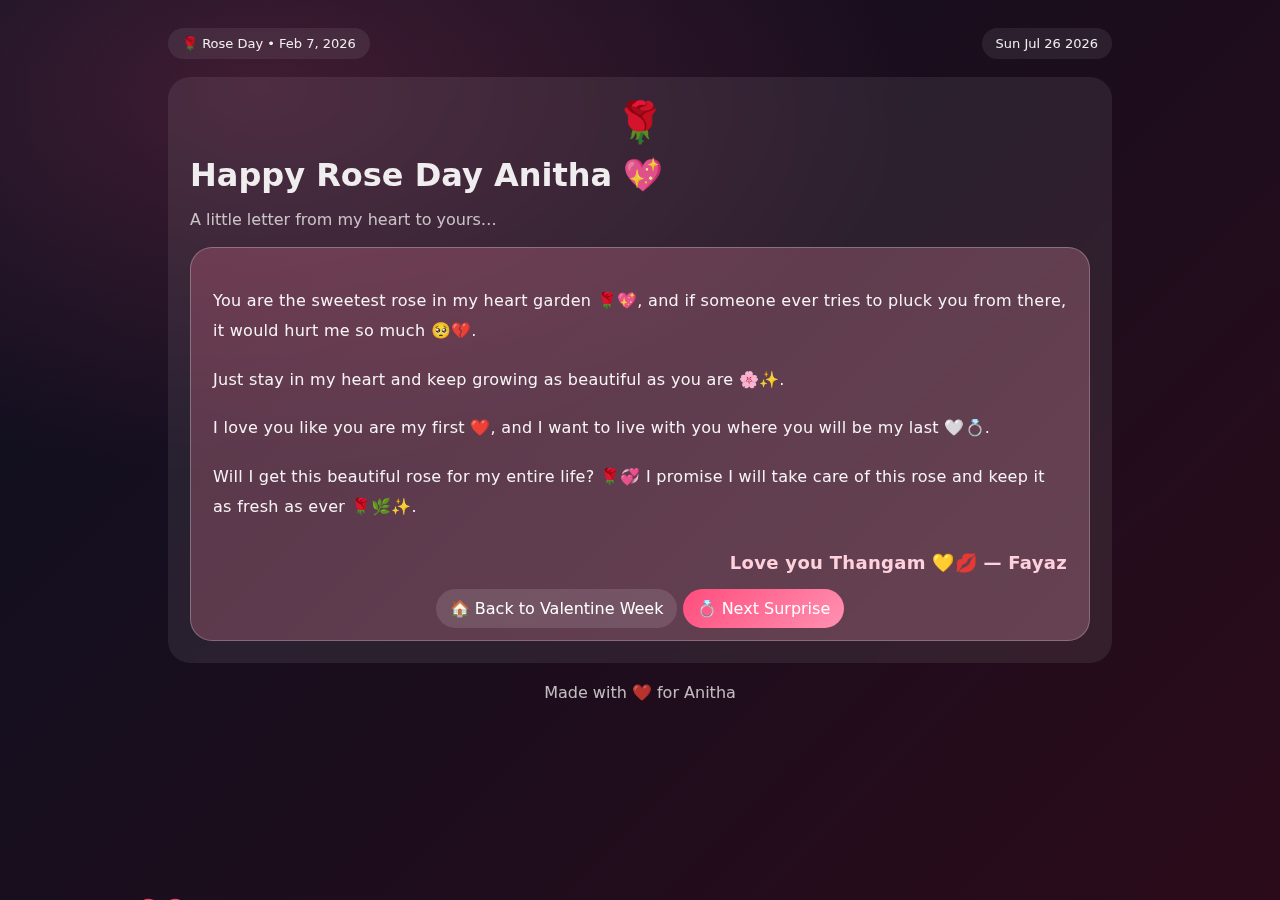
<file: rose.html>
<!doctype html>
<html lang="en">
<head>
  <meta charset="utf-8" />
  <meta name="viewport" content="width=device-width,initial-scale=1" />
  <title>Rose Day 🌹</title>

  <link rel="stylesheet" href="styles.css" />

  <style>
    .loveCard{
      background: linear-gradient(135deg, rgba(255,77,125,.18), rgba(255,145,178,.18));
      border: 1px solid rgba(255,255,255,.25);
      backdrop-filter: blur(12px);
      animation: fadeIn 1.2s ease;
    }

    .loveText{
      font-size:16px;
      line-height:1.9;
      color:rgba(255,255,255,.95);
      letter-spacing:0.3px;
    }

    .loveText p{
      margin-bottom:18px;
    }

    .sign{
      font-size:18px;
      font-weight:600;
      color:#ffd1dc;
      text-align:right;
      margin-top:24px;
    }

    @keyframes fadeIn{
      from{ opacity:0; transform:translateY(15px); }
      to{ opacity:1; transform:translateY(0); }
    }

    .roseIcon{
      font-size:40px;
      text-align:center;
      margin-bottom:10px;
      animation: float 3s ease-in-out infinite;
    }

    @keyframes float{
      0%{ transform:translateY(0); }
      50%{ transform:translateY(-6px); }
      100%{ transform:translateY(0); }
    }
  </style>
</head>

<body>
<canvas id="hearts"></canvas>

<div class="wrap">

  <header>
    <div class="badge">🌹 Rose Day • Feb 7, 2026</div>
    <div class="badge" id="today"></div>
  </header>

  <section class="hero">

    <div class="roseIcon">🌹</div>

    <h1>Happy Rose Day <span id="herName">Anitha</span> 💖</h1>
    <p class="sub">A little letter from my heart to yours…</p>

    <div class="card loveCard" style="margin-top:18px">

      <div class="loveText">

        <p>
          You are the sweetest rose in my heart garden 🌹💖,  
          and if someone ever tries to pluck you from there,  
          it would hurt me so much 🥺💔.
        </p>

        <p>
          Just stay in my heart and keep growing  
          as beautiful as you are 🌸✨.
        </p>

        <p>
          I love you like you are my first ❤️,  
          and I want to live with you  
          where you will be my last 🤍💍.
        </p>

        <p>
          Will I get this beautiful rose  
          for my entire life? 🌹💞  
          I promise I will take care of this rose  
          and keep it as fresh as ever 🌹🌿✨.
        </p>

        <p class="sign">
          Love you Thangam 💛💋  
          — <span id="yourName">Fayaz</span>
        </p>

      </div>

      <div style="margin-top:18px; text-align:center;">
        <a class="btn" href="index.html">🏠 Back to Valentine Week</a>
        <a class="btn primary" href="propose.html">💍 Next Surprise</a>
      </div>

    </div>

  </section>

  <footer>
    Made with ❤️ for <span id="herName">Anitha</span>
  </footer>

</div>

<script src="app.js"></script>
</body>
</html>
</file>
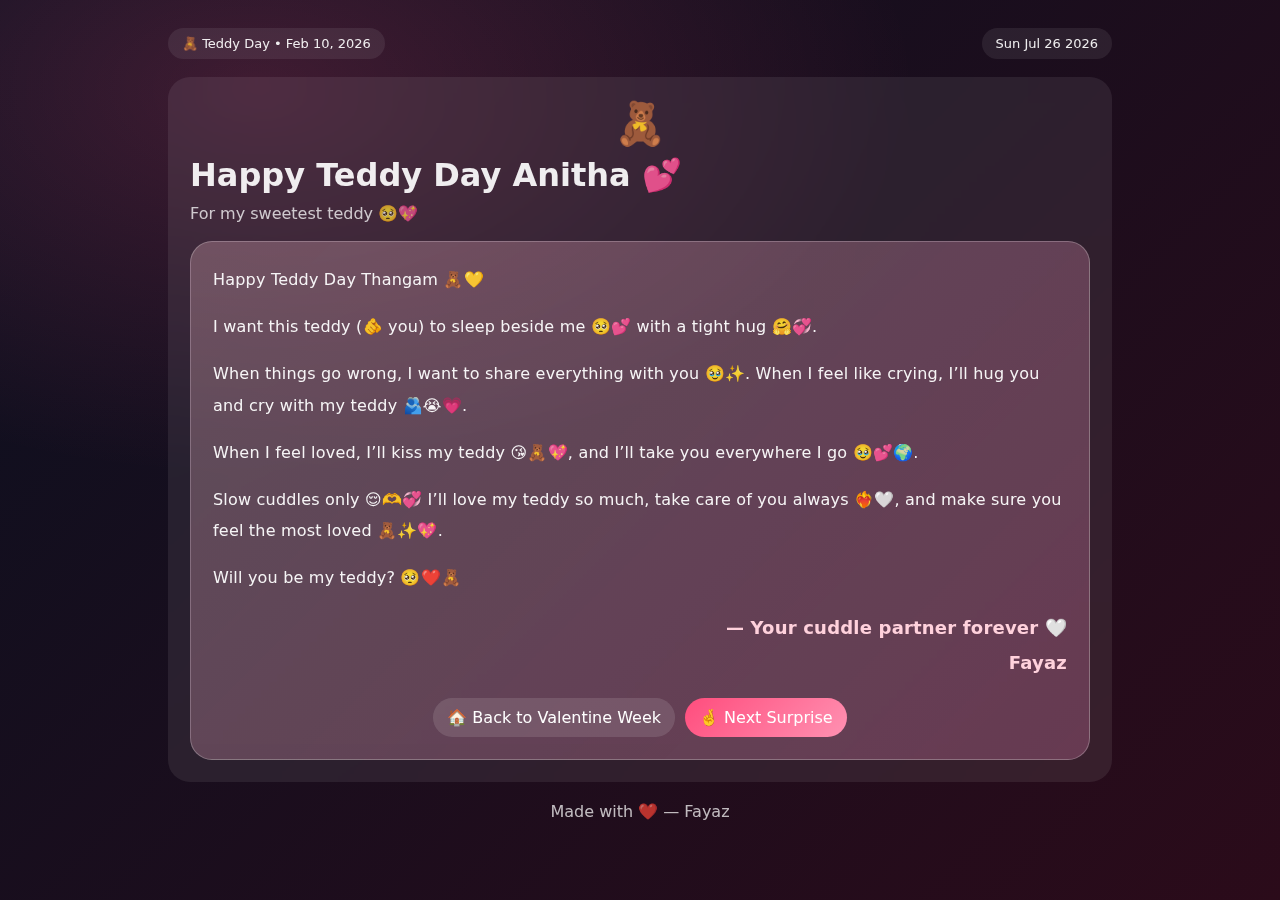
<file: teddy.html>
<!doctype html>
<html lang="en">
<head>
  <meta charset="utf-8" />
  <meta name="viewport" content="width=device-width,initial-scale=1" />
  <title>Teddy Day 🧸</title>

  <link rel="stylesheet" href="styles.css" />

  <style>
    .loveCard{
      background: linear-gradient(135deg, rgba(255,182,193,.20), rgba(255,105,180,.18));
      border: 1px solid rgba(255,255,255,.25);
      backdrop-filter: blur(12px);
      animation: fadeIn 1.1s ease;
    }

    .loveText{
      font-size:16px;
      line-height:1.95;
      color:rgba(255,255,255,.95);
      letter-spacing:0.2px;
    }

    .loveText p{
      margin:0 0 16px;
    }

    .sign{
      font-size:18px;
      font-weight:650;
      color:#ffd1dc;
      text-align:right;
      margin-top:18px;
    }

    .iconTop{
      font-size:42px;
      text-align:center;
      margin-bottom:8px;
      animation: float 3s ease-in-out infinite;
    }

    .sub2{
      color: rgba(255,255,255,.75);
      margin-top:0;
    }

    @keyframes fadeIn{
      from{ opacity:0; transform:translateY(14px); }
      to{ opacity:1; transform:translateY(0); }
    }

    @keyframes float{
      0%{ transform:translateY(0); }
      50%{ transform:translateY(-6px); }
      100%{ transform:translateY(0); }
    }
  </style>
</head>

<body>
<canvas id="hearts"></canvas>

<div class="wrap">
  <header>
    <div class="badge">🧸 Teddy Day • Feb 10, 2026</div>
    <div class="badge" id="today"></div>
  </header>

  <!-- MAIN CONTENT -->
  <section class="hero" id="main">

    <div class="iconTop">🧸</div>

    <h1>Happy Teddy Day <span id="herName">My Love</span> 💕</h1>
    <p class="sub sub2">For my sweetest teddy 🥺💖</p>

    <div class="card loveCard" style="margin-top:18px">

      <div class="loveText">

        <p>
          Happy Teddy Day Thangam 🧸💛
        </p>

        <p>
          I want this teddy (🫵 you) to sleep beside me 🥺💕  
          with a tight hug 🤗💞.
        </p>

        <p>
          When things go wrong, I want to share everything with you 🥹✨.  
          When I feel like crying, I’ll hug you and cry with my teddy 🫂😭💗.
        </p>

        <p>
          When I feel loved, I’ll kiss my teddy 😘🧸💖,  
          and I’ll take you everywhere I go 🥹💕🌍.
        </p>

        <p>
          Slow cuddles only 😌🫶💞  
          I’ll love my teddy so much, take care of you always ❤️‍🔥🤍,  
          and make sure you feel the most loved 🧸✨💖.
        </p>

        <p>
          Will you be my teddy? 🥺❤️🧸
        </p>

        <p class="sign">
          — Your cuddle partner forever 🤍<br>
          <span id="yourName">Your Name</span>
        </p>

      </div>

      <div style="margin-top:18px; text-align:center; display:flex; gap:10px; justify-content:center; flex-wrap:wrap;">
        <a class="btn" href="index.html">🏠 Back to Valentine Week</a>
        <a class="btn primary" href="promise.html">🤞 Next Surprise</a>
      </div>

    </div>

  </section>

  <!-- LOCKED VERSION -->
  <section class="hero" id="locked" style="display:none;">
    <div class="card" style="text-align:center;">
      <div style="font-size:44px; margin-bottom:10px;">🔒</div>
      <h1 style="margin-bottom:8px;">Locked</h1>
      <p class="sub">This page unlocks on <b>Feb 10, 2026</b>.</p>
      <div style="margin-top:14px;">
        <a class="btn primary" href="index.html">🏠 Back</a>
      </div>
    </div>
  </section>

  <footer>Made with ❤️ — <span id="yourName">Your Name</span></footer>
</div>

<script src="app.js"></script>
<script src="week.js"></script>
<script>
  // Lock check
  if (typeof unlocked === "function" && !unlocked("2026-02-10")) {
    document.getElementById("main").style.display = "none";
    document.getElementById("locked").style.display = "block";
  }
</script>

</body>
</html>
</file>
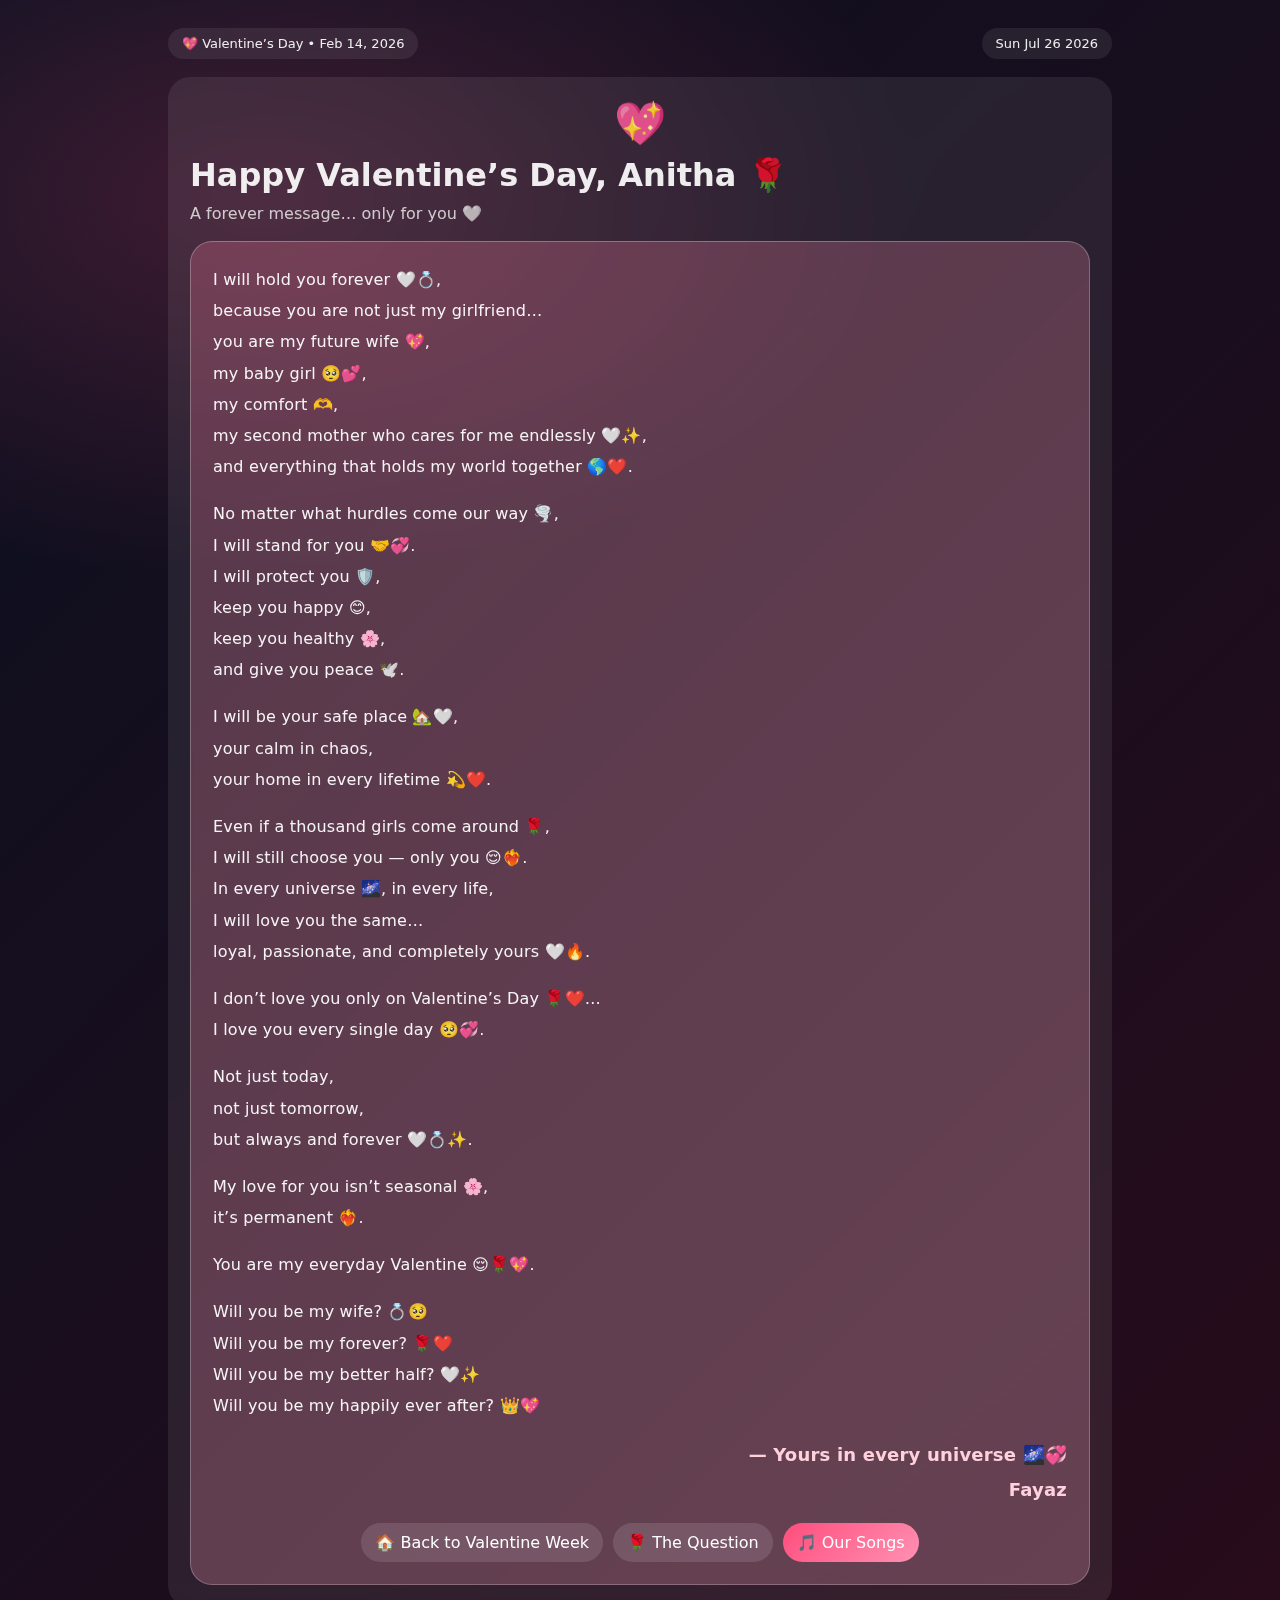
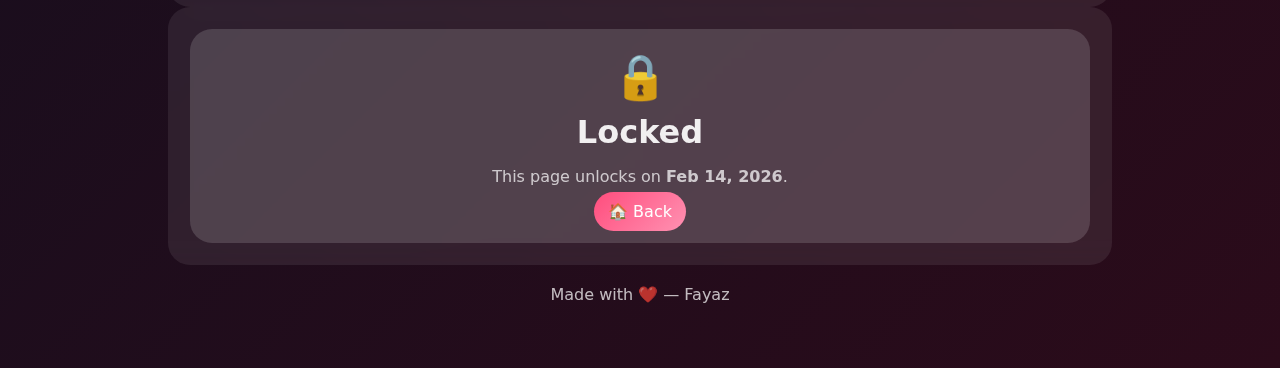
<file: valentine.html>
<!doctype html>
<html lang="en">
<head>
  <meta charset="utf-8" />
  <meta name="viewport" content="width=device-width,initial-scale=1" />
  <title>Valentine’s Day 💖</title>

  <link rel="stylesheet" href="styles.css" />

  <style>
    .loveCard{
      background: linear-gradient(135deg, rgba(255,77,125,.18), rgba(255,145,178,.18));
      border: 1px solid rgba(255,255,255,.25);
      backdrop-filter: blur(12px);
      animation: fadeIn 1.1s ease;
    }
    .loveText{
      font-size:16px;
      line-height:1.95;
      color:rgba(255,255,255,.95);
      letter-spacing:0.2px;
    }
    .loveText p{ margin:0 0 16px; }
    .sign{
      font-size:18px;
      font-weight:650;
      color:#ffd1dc;
      text-align:right;
      margin-top:18px;
    }
    .iconTop{
      font-size:42px;
      text-align:center;
      margin-bottom:8px;
      animation: float 3s ease-in-out infinite;
    }
    .sub2{ color: rgba(255,255,255,.75); margin-top:0; }
    @keyframes fadeIn{
      from{ opacity:0; transform:translateY(14px); }
      to{ opacity:1; transform:translateY(0); }
    }
    @keyframes float{
      0%{ transform:translateY(0); }
      50%{ transform:translateY(-6px); }
      100%{ transform:translateY(0); }
    }
    .qRow{
      display:flex;
      gap:10px;
      justify-content:center;
      flex-wrap:wrap;
      margin-top:16px;
    }
  </style>
</head>

<body>
<canvas id="hearts"></canvas>

<div class="wrap">
  <header>
    <div class="badge">💖 Valentine’s Day • Feb 14, 2026</div>
    <div class="badge" id="today"></div>
  </header>

  <!-- MAIN (unlocked) -->
  <section class="hero" id="main">
    <div class="iconTop">💖</div>

    <h1>Happy Valentine’s Day, <span id="herName">My Love</span> 🌹</h1>
    <p class="sub sub2">A forever message… only for you 🤍</p>

    <div class="card loveCard" style="margin-top:18px">
      <div class="loveText">

        <p>
          I will hold you forever 🤍💍,<br>
          because you are not just my girlfriend…<br>
          you are my future wife 💖,<br>
          my baby girl 🥺💕,<br>
          my comfort 🫶,<br>
          my second mother who cares for me endlessly 🤍✨,<br>
          and everything that holds my world together 🌎❤️.
        </p>

        <p>
          No matter what hurdles come our way 🌪️,<br>
          I will stand for you 🤝💞.<br>
          I will protect you 🛡️,<br>
          keep you happy 😊,<br>
          keep you healthy 🌸,<br>
          and give you peace 🕊️.
        </p>

        <p>
          I will be your safe place 🏡🤍,<br>
          your calm in chaos,<br>
          your home in every lifetime 💫❤️.
        </p>

        <p>
          Even if a thousand girls come around 🌹,<br>
          I will still choose you — only you 😌❤️‍🔥.<br>
          In every universe 🌌, in every life,<br>
          I will love you the same…<br>
          loyal, passionate, and completely yours 🤍🔥.
        </p>

        <p>
          I don’t love you only on Valentine’s Day 🌹❤️…<br>
          I love you every single day 🥺💞.
        </p>

        <p>
          Not just today,<br>
          not just tomorrow,<br>
          but always and forever 🤍💍✨.
        </p>

        <p>
          My love for you isn’t seasonal 🌸,<br>
          it’s permanent ❤️‍🔥.
        </p>

        <p>
          You are my everyday Valentine 😌🌹💖.
        </p>

        <p>
          Will you be my wife? 💍🥺<br>
          Will you be my forever? 🌹❤️<br>
          Will you be my better half? 🤍✨<br>
          Will you be my happily ever after? 👑💖
        </p>

        <p class="sign">
          — Yours in every universe 🌌💞<br>
          <span id="yourName">Your Name</span>
        </p>

      </div>

      <div class="qRow">
        <a class="btn" href="index.html">🏠 Back to Valentine Week</a>
        <a class="btn" href="question.html">🌹 The Question</a>
        <a class="btn primary" href="songs.html">🎵 Our Songs</a>
      </div>
    </div>
  </section>

  <!-- LOCKED -->
  <section class="hero">
    <div class="card" style="text-align:center;">
      <div style="font-size:44px; margin-bottom:10px;">🔒</div>
      <h1 style="margin-bottom:8px;">Locked</h1>
      <p class="sub">This page unlocks on <b>Feb 14, 2026</b>.</p>
      <div style="margin-top:14px;">
        <a class="btn primary" href="index.html">🏠 Back</a>
      </div>
    </div>
  </section>

  <footer>Made with ❤️ — <span id="yourName">Your Name</span></footer>
</div>

<script src="app.js"></script>
<script src="week.js"></script>
<script>
  // Lock check (uses week.js unlocked() function)
  if (typeof unlocked === "function" && !unlocked("2026-02-14")) {
    document.getElementById("main").style.display = "none";
    document.getElementById("locked").style.display = "block";
  }
</script>
</body>
</html>
</file>
<file: styles.css>
:root{
  --bg1:#0b1020;
  --bg2:#2b0b1a;
  --card: rgba(255,255,255,.08);
  --txt: rgba(255,255,255,.92);
  --muted: rgba(255,255,255,.72);
  --accent:#ff4d7d;
  --radius: 22px;
}

*{box-sizing:border-box}
body{
  margin:0;
  font-family: system-ui, -apple-system, sans-serif;
  color:var(--txt);
  background:
    radial-gradient(1200px 700px at 20% 10%, rgba(255,77,125,.20), transparent 55%),
    linear-gradient(135deg, var(--bg1), var(--bg2));
  min-height:100vh;
  overflow-x:hidden;
}

#hearts{
  position:fixed;
  inset:0;
  z-index:-1;
}

.wrap{
  max-width:980px;
  margin:0 auto;
  padding:28px 18px 64px;
}

header{
  display:flex;
  justify-content:space-between;
  margin-bottom:18px;
}

.badge{
  background:rgba(255,255,255,.08);
  padding:8px 14px;
  border-radius:999px;
  font-size:13px;
}

.hero, .card{
  background:rgba(255,255,255,.08);
  border-radius:var(--radius);
  padding:22px;
  backdrop-filter: blur(10px);
}

h1{margin:0 0 10px}
.sub{color:var(--muted)}

.btn, button{
  padding:10px 14px;
  border-radius:999px;
  border:none;
  cursor:pointer;
  background:rgba(255,255,255,.12);
  color:white;
  text-decoration:none;
}

.primary{
  background:linear-gradient(135deg, #ff4d7d, #ff91b2);
}

footer{
  margin-top:20px;
  text-align:center;
  color:var(--muted);
}
.topFix{
  object-position: center 20%;   /* moves image down */
}
</file>
<file: week.css>
.daysGrid{
  display:grid;
  grid-template-columns:repeat(2,1fr);
  gap:12px;
}
@media(max-width:700px){
  .daysGrid{grid-template-columns:1fr;}
}

.dayCard{
  padding:16px;
  border-radius:18px;
  background:rgba(255,255,255,.06);
  text-decoration:none;
  color:white;
  display:block;
}

.dayCard.locked{
  opacity:.5;
  cursor:not-allowed;
}

textarea{
  width:100%;
  min-height:100px;
  border-radius:16px;
  padding:10px;
  background:rgba(255,255,255,.06);
  color:white;
  border:none;
}
</file>
